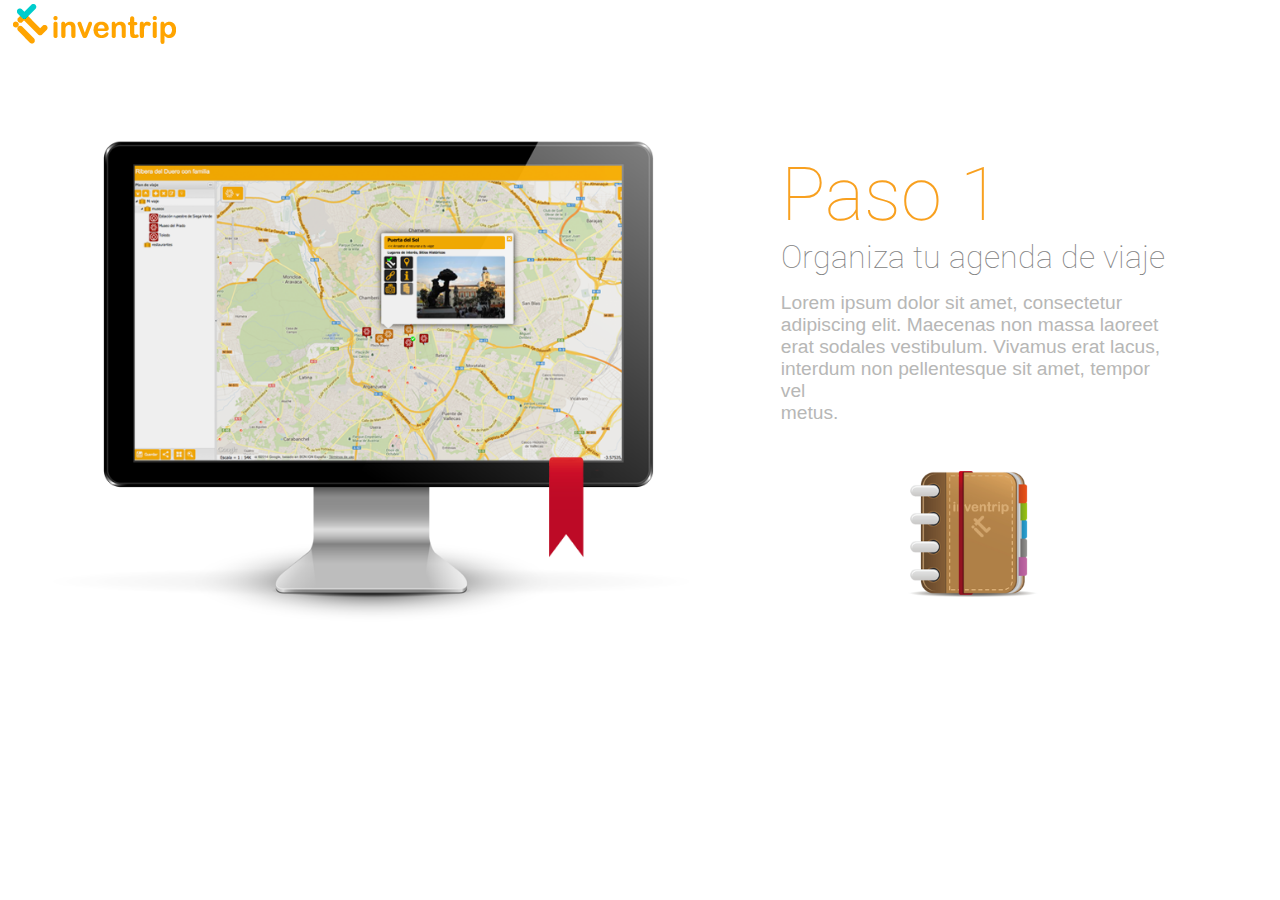
<file: paso1.html>
<!DOCTYPE html>
<html>
    <head>
        <title>Inventrip</title>
        <meta http-equiv="Content-Type" content="text/html; charset=UTF-8">
        <script src="lib/jquery.js"></script>
        <script type="text/javascript" src="lib/funciones.js"></script>
        <link rel="stylesheet" type="text/css" href="css/reset.css">
        <link rel="stylesheet" type="text/css" href="css/estilos.css">  
        <link href='http://fonts.googleapis.com/css?family=Roboto:400,100' rel='stylesheet' type='text/css'>
    </head>
    <body>
        <header class="cabecera_paso_uno">
            <img src="images/logo.png" alt="logo">
        </header>
        <section>
            <div class="pantalla">
                <img src="images/pantalla.png" alt="pantalla">
            </div>
            <div class="texto_paso_uno">
                <span>Paso 1</span><br/>
                <span>Organiza tu agenda de viaje</span>
                <p>
                    <span>
                        Lorem ipsum dolor sit amet, consectetur adipiscing
                        elit. Maecenas non massa laoreet erat
                        sodales vestibulum. Vivamus erat lacus, interdum non pellentesque sit amet, tempor vel<br/>
                        metus. 
                    </span>
                </p>
                <div class="agenda">
                    <img src="images/agenda.png" alt="agenda">                    
                </div>
            </div>
        </section>
    </body>
</html>
</file>
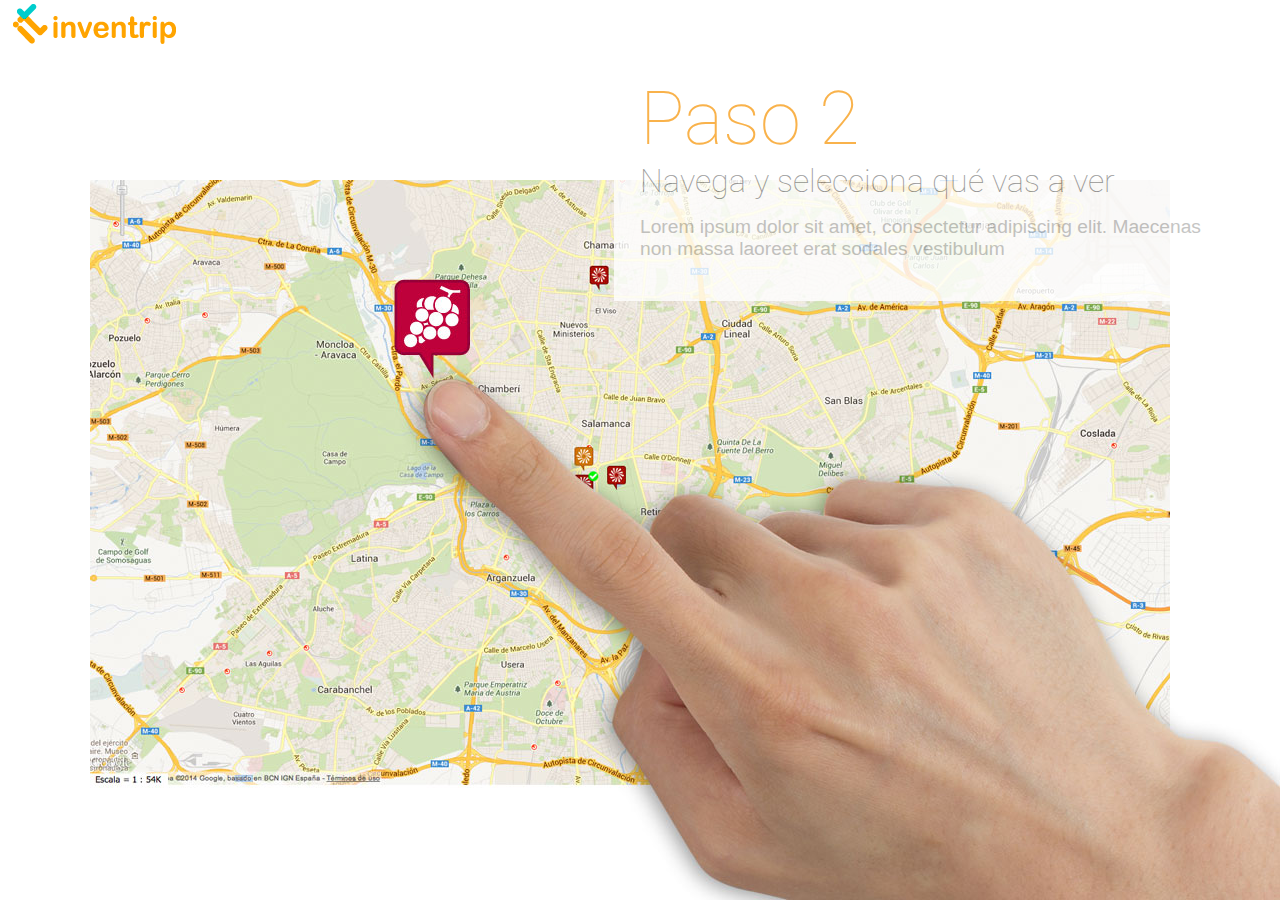
<file: paso2.html>
<!DOCTYPE html>
<html>
    <head>
        <title>Inventrip</title>
        <meta http-equiv="Content-Type" content="text/html; charset=UTF-8">
        <script src="lib/jquery.js"></script>
        <script type="text/javascript" src="lib/funciones.js"></script>
        <link rel="stylesheet" type="text/css" href="css/reset.css">
        <link rel="stylesheet" type="text/css" href="css/estilos.css">  
        <link href='http://fonts.googleapis.com/css?family=Roboto:400,100' rel='stylesheet' type='text/css'>
        <script>
            window.onload = colocacion_paso2;
            $(window).resize(function(){colocacion_paso2();});
        </script>
    </head>
    <body>
        <header class="cabecera_paso_uno">
            <img src="images/logo.png" alt="logo">
        </header>
        <section class="arreglo_posicion">
            <div class="texto_paso2">
                <span>Paso 2</span><br/>
                <span>Navega y selecciona qu&eacute; vas a ver</span>
                <p>
                    <span>
                        Lorem ipsum dolor sit amet, consectetur adipiscing
                        elit. Maecenas non massa laoreet erat
                        sodales vestibulum
                    </span>
                </p>
            </div>
            <div class="limpiar"></div>
            <div class="contenedor_paso2">
                <img src="images/paso2.jpg" alt="paso2" id="im_paso2">
            </div>
        </section>
    </body>
</html>
</file>
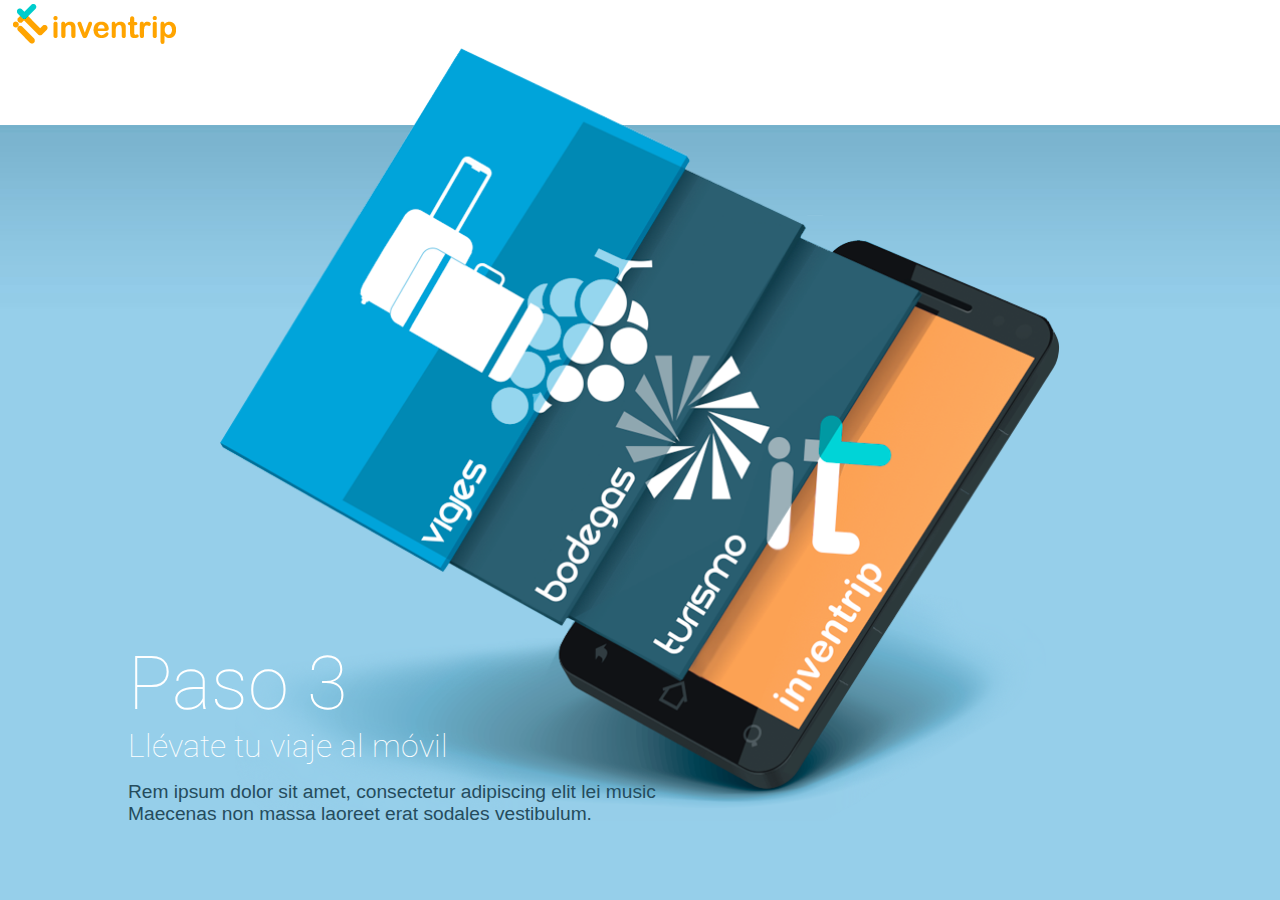
<file: paso3.html>
<!DOCTYPE html>
<html>
    <head>
        <title>Inventrip</title>
        <meta http-equiv="Content-Type" content="text/html; charset=UTF-8">
        <script src="lib/jquery.js"></script>
        <script type="text/javascript" src="lib/funciones.js"></script>
        <link rel="stylesheet" type="text/css" href="css/reset.css">
        <link rel="stylesheet" type="text/css" href="css/estilos.css">  
        <link href='http://fonts.googleapis.com/css?family=Roboto:400,100' rel='stylesheet' type='text/css'>
    </head>
    <body class="fondo3">
        <header class="cabecera_paso_tres">
            <img src="images/logo.png" alt="logo">
        </header>
        <section class="contenedor_paso3">
            <img src="images/paso3.png" alt="paso3">
            <div class="texto_paso3">
                <span>Paso 3</span><br/>
                <span>Ll&eacute;vate tu viaje al m&oacute;vil</span>
                <p>
                    <span>
                        Rem ipsum dolor sit amet, consectetur adipiscing elit lei music
                        Maecenas non massa laoreet erat sodales vestibulum.
                    </span>
                </p>
            </div>
        </section>
    </body>
</html>
</file>
<file: css/estilos.css>
/* 
    Document   : estilos
    Created on : 03-ene-2014, 13:32:59
    Author     : Usuario
    Description:
        Purpose of the stylesheet follows.
    colores: Naranja #f7aa2f     hover #ff9933
             Gris    #e0dede
*/
.limpiar{clear: both;}
.fondo_gris{
    background: #e0dede;
    background-repeat: no-repeat;
    background-size: cover;
}
.cabecera_blanca{
    background: #fff;
    position: relative;
    bottom: 0px;
    width: 100%;
}
.cabecera_blanca .registrarte{
    background: #f7aa2f;
    color: #fff;
    font-weight: bold;
    float: right;
    padding: 15px;
    padding-left: 25px;
    padding-right: 25px;
    margin-right: 0px;
    transition: background 0.4s;
    -webkit-transition: background 0.4s;
}
.cabecera_blanca .registrarte:hover{
    background: #ff9933;
}
.cabecera_blanca img{
    float: left;
    margin-top: 0.3%;
    margin-bottom: 0%;
    margin-left: 1%;
}
.introduccion_portada{
    text-align: center;
    margin-top: 25px;
    position: relative;
    z-index: 50;
}
.introduccion_portada span:first-child{
    font-size: 2.6em;
    color: #FFF;
    line-height: 60px;
    text-shadow: 0px 0px 30px #999;
}
.introduccion_portada span:last-child{
    color: #afaeae;
    font-size: 1.4em;
}
.mano_movil{
    text-align: center;
    position: relative;
    width: 100%;
    top: 19%;
    z-index: 100;
    margin-top: 0.11%;
}
.mano_movil img{
    margin-bottom: -3%;
    width: 100%;
    max-width: 43.2%;
}
.botones_movil{
    text-align: center;
    position: relative;
    z-index: 101;
    width: 100%;
    margin-top: -26%;
}
.botones_movil img{
    cursor: pointer;
    width: 2%;
    transition: all 0.4s ease;
    -webkit-transition: all 0.4s ease;
}
.botones_movil img:hover{
    width: 3%;
}
.botones_movil img:first-child:hover{
    width: -2%;
    margin-bottom: -53px;
}
.botones_movil_bodega{
    margin-left: 9%;
    
    margin-top: 2%;
}
.botones_movil_restaurante{
    top: 41.5%;
    margin-left: -4%;
}
.flecha_abajo{
    text-align: center;
    position: relative;
    width: 100%;
    margin-top: 18.8%;
    z-index: 101;
}
.flecha_abajo img{
    cursor: pointer;
    opacity:0.8;
    filter:alpha(opacity=40);
    transition: all 0.8s ease;
    -webkit-transition: all 0.4s ease;
}
.flecha_abajo img:hover{
    opacity: 1;
    filter:alpha(opacity=100);
}
@media screen and (max-height: 695px){
    .contenedor_mano_movil{
        position: relative;
        min-height: 334px;
    }
}
#fondo_amigos{
    display: none;
    position: absolute;
    z-index: 1;
    width: 100%;
    top: 48px;
}
#fondo_bodega{
    display: none;
    position: absolute;
    z-index: 1;
    width: 100%;
    top: 48px;
}
.cabecera_paso_uno {
    position: relative;
    bottom: 0px;
    width: 100%;
    height: 50px;
    background: #fff;
}
.cabecera_paso_uno img{
    float: left;
    margin-top: 0.3%;
    margin-left: 1%;
}
.pantalla{
    margin-top: 7%;
    width: 56%;
    float: left;
    margin-left: 1%;
}
.pantalla img{
    width: 100%;

}
.texto_paso_uno{
    margin-right: 9%;
    float: right;
    margin-top: 8%;
    position: relative;
    width: 30%;
}
.texto_paso_uno span:first-child{
    font-size: 4.6em;
    color: #f8a01f;
    font-family: 'Roboto', sans-serif;
    font-weight: 100;
}
.texto_paso_uno span:last-of-type{
    color: #838383;
    font-size: 2em;
    font-family: 'Roboto', sans-serif;  font-weight: 100;
}
.texto_paso_uno span:last-child{
    color: #b7b7b6;
    font-size: 1.2em;
    font-family: Arial;
}
.agenda{
    position: relative;  
    text-align: center;
}
.agenda img{
    width: 34%;
    margin-top: 8%;
}
@media screen and (max-width: 1020px){
    .pantalla{
        float: none;
        width: 100%;
        text-align: center;
        margin-left: 0%;
    }
    .pantalla img{
        max-width: 867px;
    }
    .texto_paso_uno{
        float: none;
        width: 80%;
        margin-left: 10%;
        margin-right: 10%;
        margin-top: 0%;
    }
    .agenda{
        width: 100%;
        text-align: center;
        margin-left: 0%;
        margin-bottom: 25px;
    }
    .agenda img{
        max-width: 181px;
        margin-top: 20px;
    }
}
/*---------------------------- estilos paso 2 ----------------------------------*/
.arreglo_posicion{
    position: relative;
}
.contenedor_paso2{
    position: absolute;
    bottom: 0px;
    right: 0px;
}
.contenedor_paso2 img{
    width: 100%;
    margin-bottom: -4px;
    display: none;
}
.texto_paso2{
    position: relative;
    z-index: 100;
    background: #fff;
    float: right;
    padding: 2%;
    padding-right: 5%;
    width: 45%;
    opacity:0.8;
    filter:alpha(opacity=80);
}
.texto_paso2 span:first-child{
    font-size: 4.6em;
    color: #f8a01f;
    font-family: 'Roboto', sans-serif;
    font-weight: 100;
}
.texto_paso2 span:last-of-type{
    color: #838383;
    font-size: 2em;
    font-family: 'Roboto', sans-serif;  font-weight: 100;
}
.texto_paso2 span:last-child{
    color: #b7b7b6;
    font-size: 1.2em;
    font-family: Arial;
}
@media screen and (max-width: 630px){
    .texto_paso2{
        width: 96%;
        float: none;
        padding: 2%;
    }
    .contenedor_paso2{
        position: relative;
    }
}
/*---------------------------- estilos paso 3 ----------------------------------*/
.fondo3{
    background-image: url('../images/fondo3.jpg');
}
.cabecera_paso_tres {
    position: relative;
    bottom: 0px;
    width: 100%;
    height: 125px;
    background: #fff;
}
.cabecera_paso_tres img{
    float: left;
    margin-top: 0.3%;
    margin-left: 1%;
}
.contenedor_paso3{
    text-align: center;
    background-image: url('../images/fondo_paso3.jpg');
    background-repeat: repeat-x;
}
.contenedor_paso3 img{
    width: 100%;
    max-width: 840px;
    position: relative;
    margin-top: -77px;
}
.texto_paso3{
    float: left;
    text-align: left;
    padding-left: 10%;
    padding-bottom: 3%;
    width: 45%;
    margin-top: -184px;
    position: relative;
    z-index: 101;
}
.texto_paso3 span:first-child{
    font-size: 4.6em;
    color: #fff;
    font-family: 'Roboto', sans-serif;
    font-weight: 100;
}
.texto_paso3 span:last-of-type{
    color: #fff;
    font-size: 2em;
    font-family: 'Roboto', sans-serif;  font-weight: 100;
}
.texto_paso3 span:last-child{
    color: #254c5d;
    font-size: 1.2em;
    font-family: Arial;
}
@media screen and (max-width: 775px){
    .texto_paso3{
        width: 90%;
        margin-top: 0px;
        padding-left: 5%;
        padding-right: 5%;
    }
}
/*-----------------------portada------------------------------------------------*/
@media screen and (max-height: 650px){
    #fondo_amigos {
        position: relative;
        z-index: 1;
        width: 100%;
        top: 0px;
    }
    #fondo_bodega {
        position: relative;
        z-index: 1;
        width: 100%;
        top: 0px;
    }
    #movil {
        margin-bottom: -3%;
        width: 100%;
        max-width: 835px;
    }
}
</file>
